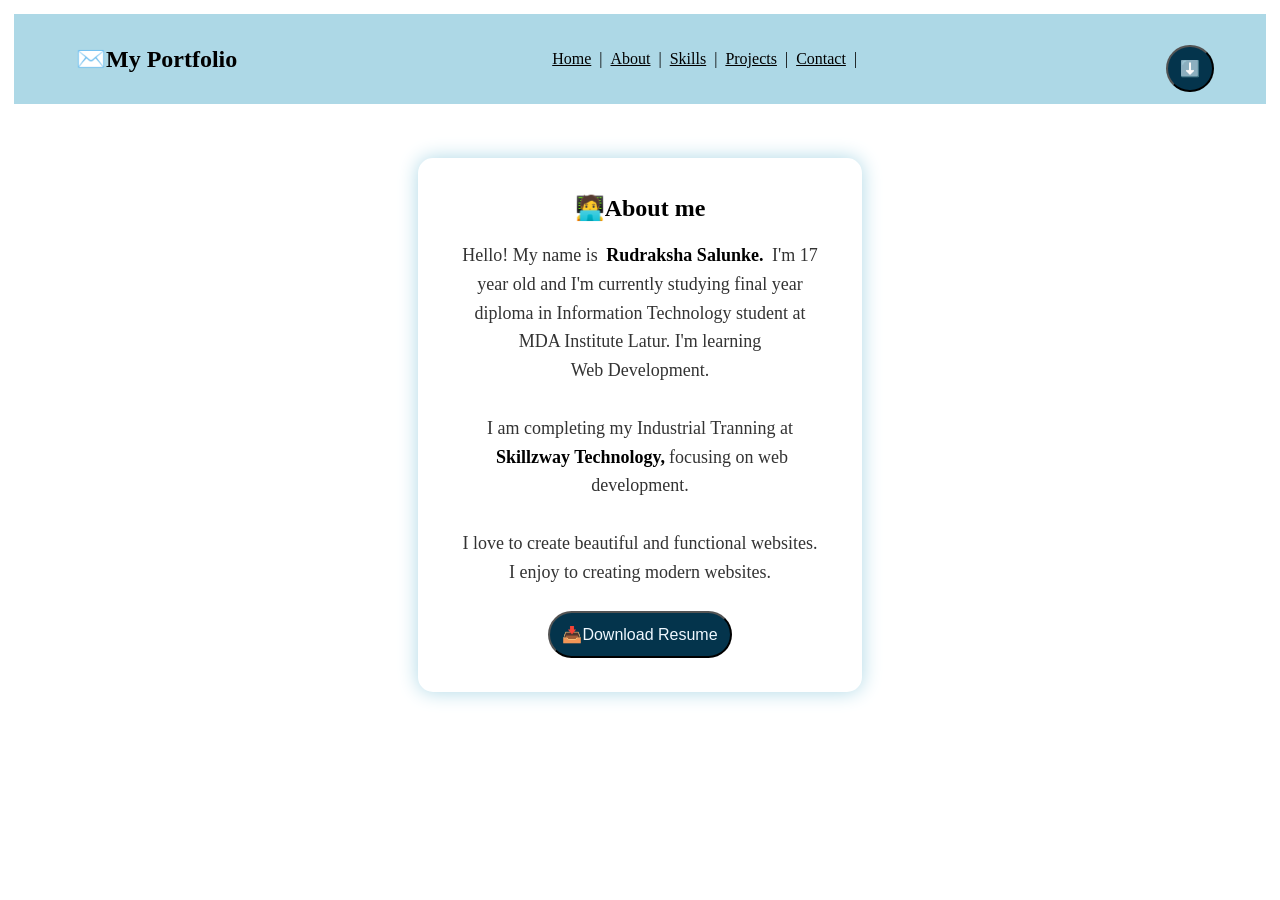
<file: About.html>
<!DOCTYPE html>
<html>
    <head>
         <meta name="viewport" content="width=device-width, initial-scale=1.0">
    <title>About</title>
<link rel="stylesheet" href="portfolio.css">
</head>
<body>


<header>
        <nav>
            <h1 class="Portfolio">✉️My Portfolio</h1>
            <div class="items" margin="190px">
                <a href="home.html">Home</a>  |
                <a href="About.html">About</a>  |
                <a href="skills.html">Skills</a>  |
                <a href="Projects.html">Projects</a>  |
                <a href="contact.html">Contact</a>  |
            </div>
            
            <button class="btn">⬇️</button>
        </nav>
    </header>
    
    <style>
    @media (max-width: 768px) {
  .box-30, div[style*="width: 30%"]{
    width: 90% !important;
    margin: 20px auto !important;
    padding: 20px !important;
  }
}
</style>


    <div style="
        width: 30%; 
        margin: 50px auto; 
        padding: 30px; 
        border: 2px solid white; 
        border-radius: 15px; 
        text-align: center; 
        background-color: white;
        box-shadow: 0 0 20px lightblue;">
        
        <h2 style="color:black; margin-bottom:15px;">🧑‍💻About me</h2>
        
        <p style="color:#333; font-size:18px; line-height:1.6;"> Hello! My name is <strong> Rudraksha Salunke.</strong> I'm 17 year old and 
            I'm currently studying final year diploma in Information Technology student at MDA Institute Latur. I'm learning<br> Web Development.<br><br>
            I am completing my Industrial Tranning at<br> <strong>Skillzway Technology,</strong>focusing on web development.  <br><br>
        I love to create beautiful and functional websites.<br> I enjoy to creating modern websites.</p>
  <button class="btn">📥Download Resume</button>
    </div>

    </body>
    </html>
</file>
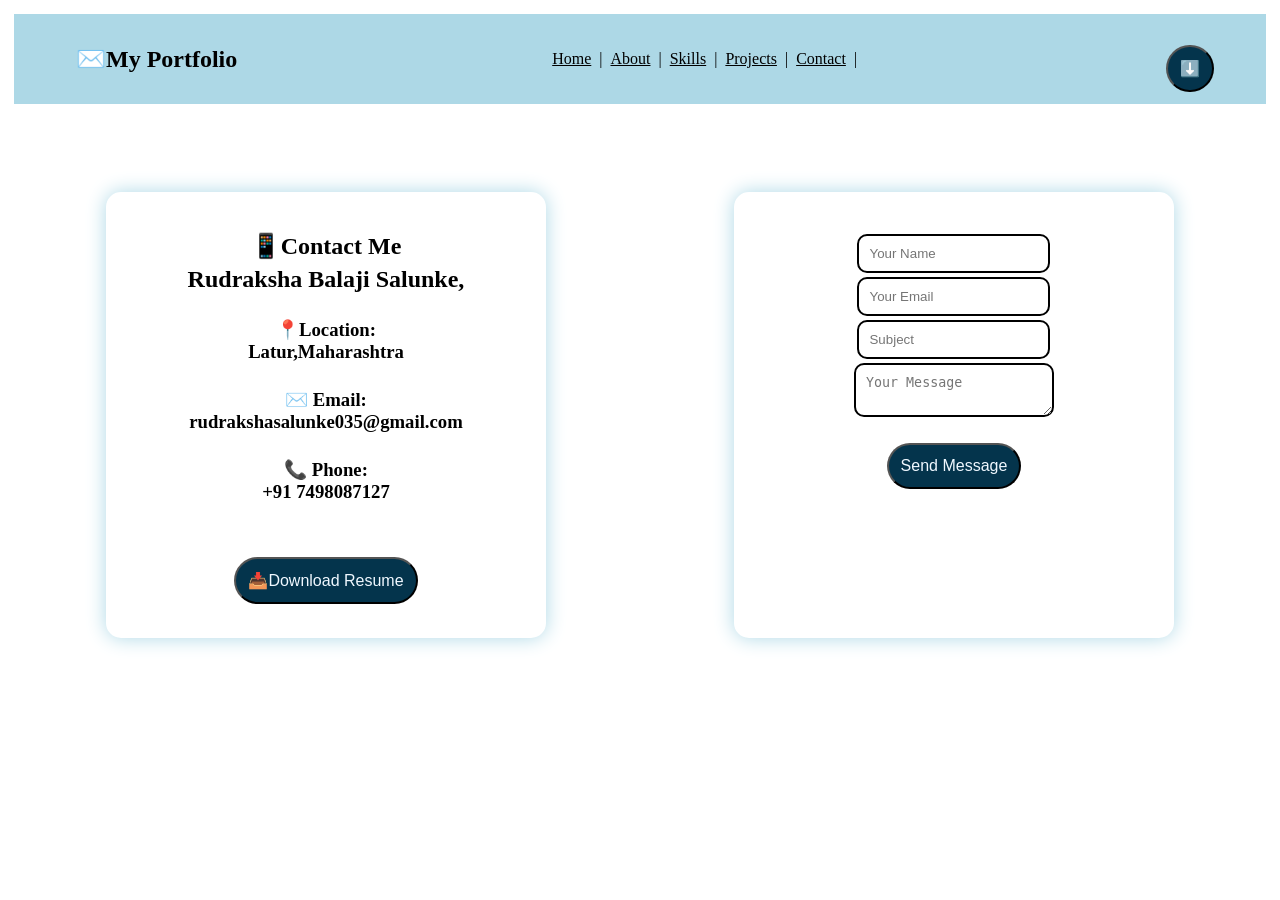
<file: contact.html>
<!DOCTYPE html>
<html>
    <head>
         <meta name="viewport" content="width=device-width, initial-scale=1.0">
    <title>Contact</title>
<link rel="stylesheet" href="portfolio.css">
</head>
<body>

        <header>
        <nav>
            <h1 class="Portfolio">✉️My Portfolio</h1>
            <div class="items" margin= "50px">
                <a href="home.html">Home</a>  |
                <a href="About.html">About</a>  |
                <a href="skills.html">Skills</a>  |
                <a href="Projects.html">Projects</a>  |
                <a href="contact.html">Contact</a>  |
            </div>
            
            <button class="btn">⬇️</button>
        </nav>
    </header>

<style>
    @media (max-width: 768px) {
  .contact-wrapper, div[style*="display: flex"]{
    display: block !important;
  }
  .contact-wrapper > div, div[style*="display: flex"] > div{
    width: 90% !important;
    margin: 15px auto !important;
  }
}
</style>

<div class="contact-wrapper" style="display: flex;">
<div style="  width: 30%; 
        margin: 80px auto; 
        padding: 30px; 
        border: 2px solid white; 
        border-radius: 15px; 
        text-align: center; 
        background-color: white;
        box-shadow: 0 0 20px lightblue;">
<center>
<h2>📱Contact Me</h2>

<h2>Rudraksha Balaji Salunke,</h2><br>
<h3>📍Location:<br>Latur,Maharashtra</h3><br>
<h3>✉️ Email:<br>rudrakshasalunke035@gmail.com</h3><br>
<h3>📞 Phone:<br>+91 7498087127</h3><br>
<form class="card"></form>
</center> <button class="btn">📥Download Resume</button></div>

<div style="  width: 30%; 
        margin: 80px auto; 
        padding: 30px; 
        border: 2px solid white; 
        border-radius: 15px; 
        text-align: center; 
        background-color: white;
        box-shadow: 0 0 20px lightblue;">
<center>
<form class="contact-form">
  <input type="text" name="name" placeholder="Your Name"><br>
  <input type="email" name="email" placeholder="Your Email"><br>
  <input type="text" name="subject" placeholder="Subject"><br>
  <textarea name="message" placeholder="Your Message"></textarea><br>
  <button class="btn" type="submit">Send Message</button>
</form>
</center>
</div>
</div>

</body>
</html>
</file>
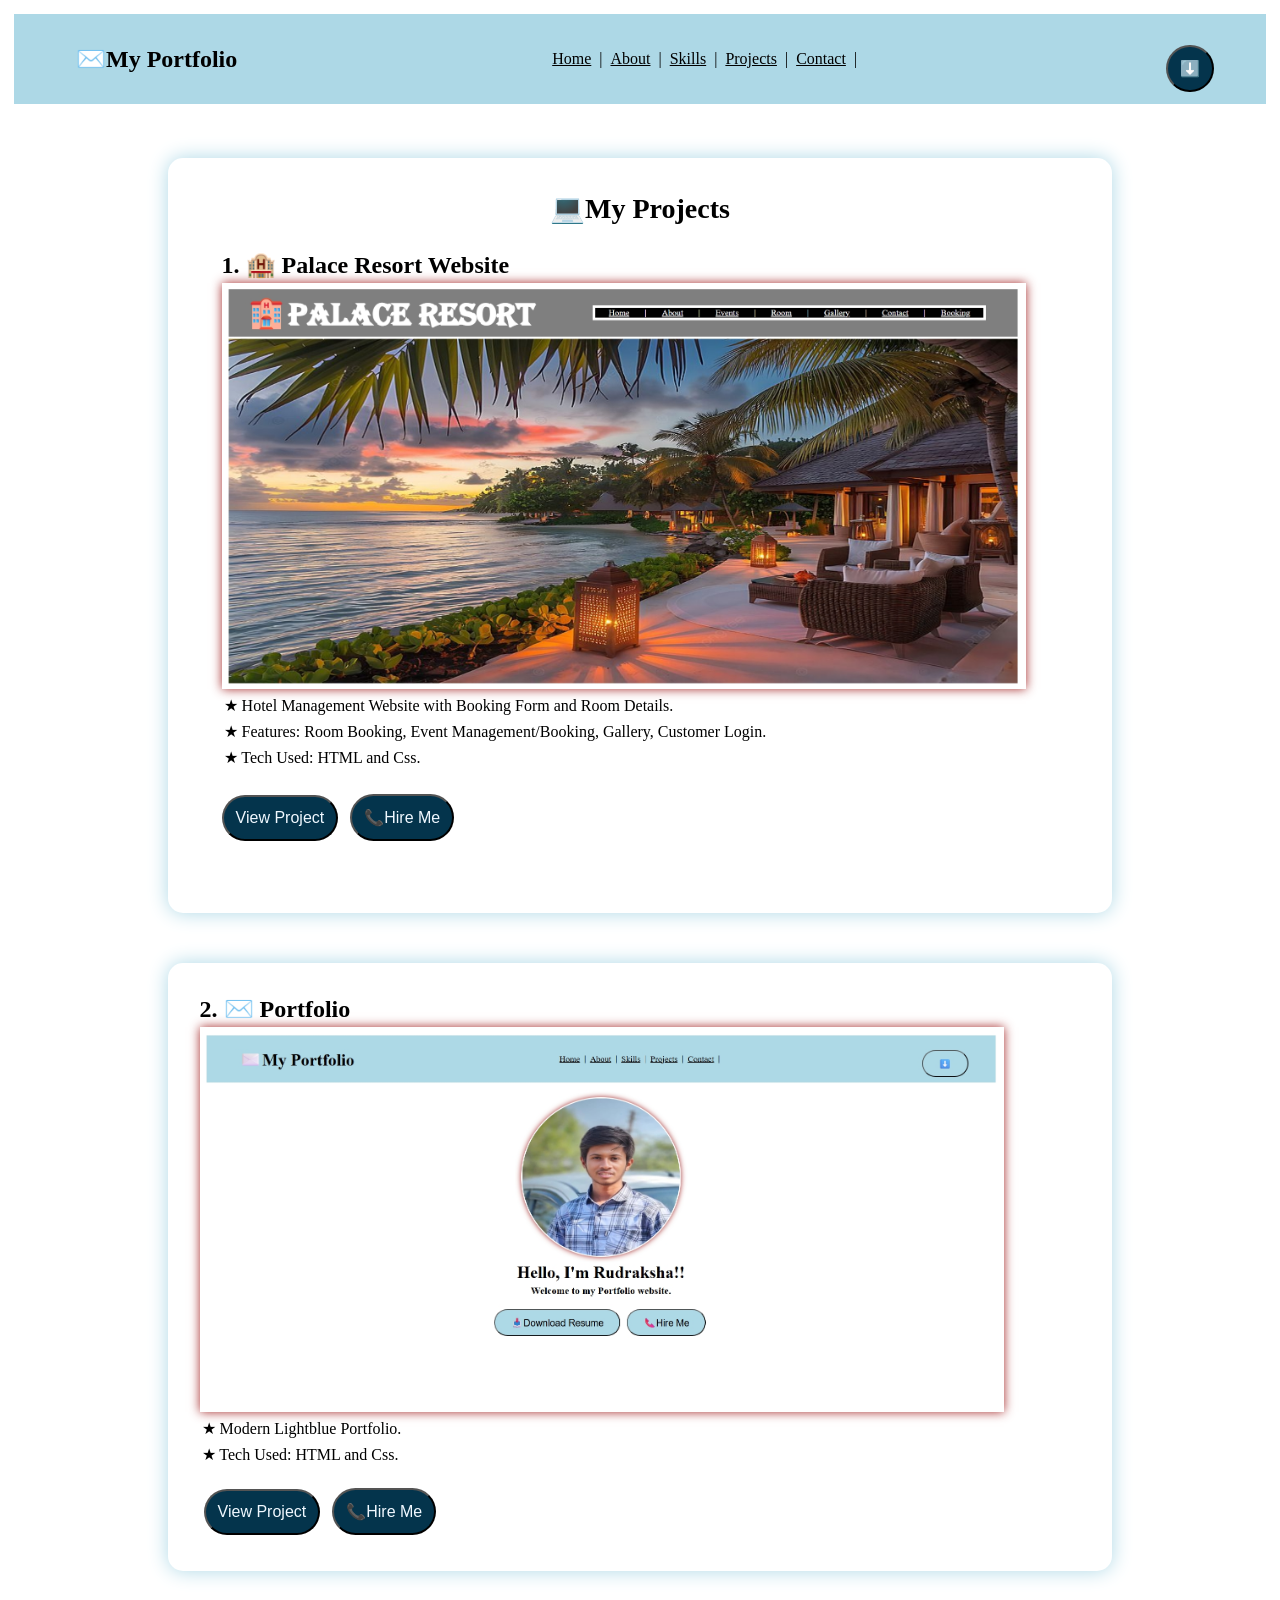
<file: Projects.html>
<!DOCTYPE html>
<html>
    <head>
         <meta name="viewport" content="width=device-width, initial-scale=1.0">
    <title>Project</title>
<link rel="stylesheet" href="portfolio.css">
</head>
<body>


<header>
        <nav>
            <h1 class="Portfolio">✉️My Portfolio</h1>
            <div class="items" margin="190px">
                <a href="home.html">Home</a>  |
                <a href="About.html">About</a>  |
                <a href="skills.html">Skills</a>  |
                <a href="Projects.html">Projects</a>  |
                <a href="contact.html">Contact</a>  |
            </div>
            
            <button class="btn">⬇️</button>
        </nav>
    </header>


<style>
   @media (max-width: 768px) {
  .box-70, div[style*="width: 70%"]{
    width: 95% !important;
    margin: 20px auto !important;
    padding: 15px !important;
  }
  img[alt="resort image"]{
    width:100% !important; 
    height:auto !important;
  }
}
</style>

   
    <div style="
        width: 70%; 
        margin: 50px auto; 
        padding: 30px; 
        border: white; 
        border-radius: 15px; 
        background: white;
        box-shadow: 0 0 20px lightblue;">
        
        <h1 style="color: navyblue; text-align:center; font-size:28px;">💻My Projects </h1>
        
       
        <div style="
            background:#FFFFFF; 
            padding:20px; 
            margin-bottom:20px; 
            border-radius:10px;">
            
            <h2 style="color: navyblue; margin:0; align-items: center;">1. 🏨 Palace Resort Website</h2>
            <img src="resort img.jpg.jpeg" alt="resort image" style=" width:100%; max-width:800px; height:auto; display: block; margin: 10pxauto;">
            <p style="line-height:1.6;">
                &starf; Hotel Management Website with Booking Form and Room Details.<br>&starf; Features: Room Booking, Event Management/Booking, Gallery, Customer Login.<br>
                &starf; Tech Used: HTML and Css.</p>
                 <button class="btn">View Project</button></a>
             <a href="mailto:rudrakshasalunke035@gmail.com">
       <button class="btn">📞Hire Me</button></a></div></div>
            
       <div style="
        width: 70%; 
        margin: 50px auto; 
        padding: 30px; 
        border: white; 
        border-radius: 15px; 
        background: white;
        box-shadow: 0 0 20px lightblue;">
             <h2 style="color: navyblue; margin:0;">2. ✉️ Portfolio</h2>
              <img src="portfolio.jpg.jpeg" alt="resort image" style="width:100%; max-width:800px; height:auto; display: block; margin: 10pxauto;">
            <p style="color:black; line-height:1.6;">
                &starf; Modern Lightblue Portfolio.<br> &starf; Tech Used: HTML and Css.<br>

              
                <button class="btn">View Project</button></a>
             <a href="mailto:rudrakshasalunke035@gmail.com">
       <button class="btn">📞Hire Me</button></a></p></div>
                
         </body>
         </html>
</file>
<file: portfolio.css>
*{
    margin: 2px;
    padding: 2px;
    color: black;
}
nav{
    height: 60px;
    background-color: lightblue;
    justify-content: space-between;
    display: flex;
    align-items: center;
    padding: 15px 50px;
}
.navbar a:hover{
    transition: 4ms;
    transform: hover 3.0s;
    color: whitesmoke;
    
}
.Portfolio{
    margin-left: 10px;
}
.items{
    margin-left: 40px;
    margin-right: 40px;
    text-decoration: none;
    color: black;
}
button{
    margin-top: 20px;
    padding: 12px;
background-color: #04344c;
color: aliceblue;
font-size: 16px;
border-radius: 60px;
cursor: pointer;
transition: 4ms;
transform: hover 1.9s;
}
.btn:hover{
    transform: scale(1.1);
    box-shadow: 0 0 7px brown;
}
img{
    width:300px; 
    height: 300px;
   box-shadow: 0 0 10px brown;
   transform: none;
}
table{
    box-shadow: 0 0 30px lightblue;
    background-color:none;
    padding:50px;
}
body{
    scroll-behavior: smooth;
}
form{
    border-radius: 20px;
}
.contact-form input, .contact-form textarea{
    border-radius: 10px;
    padding: 10px;
    border: 2px solid #ccc;
    border-color: black;
}
 @media (max-width: 768px) {
  .items a{
    display: inline-block !important;
    margin:5px 8px !important; 
    font-size:14px !important;
  }
  .btn{width: 85%; display:block; margin:10px auto;}
  h1{font-size:24px !important;}
}
</file>
